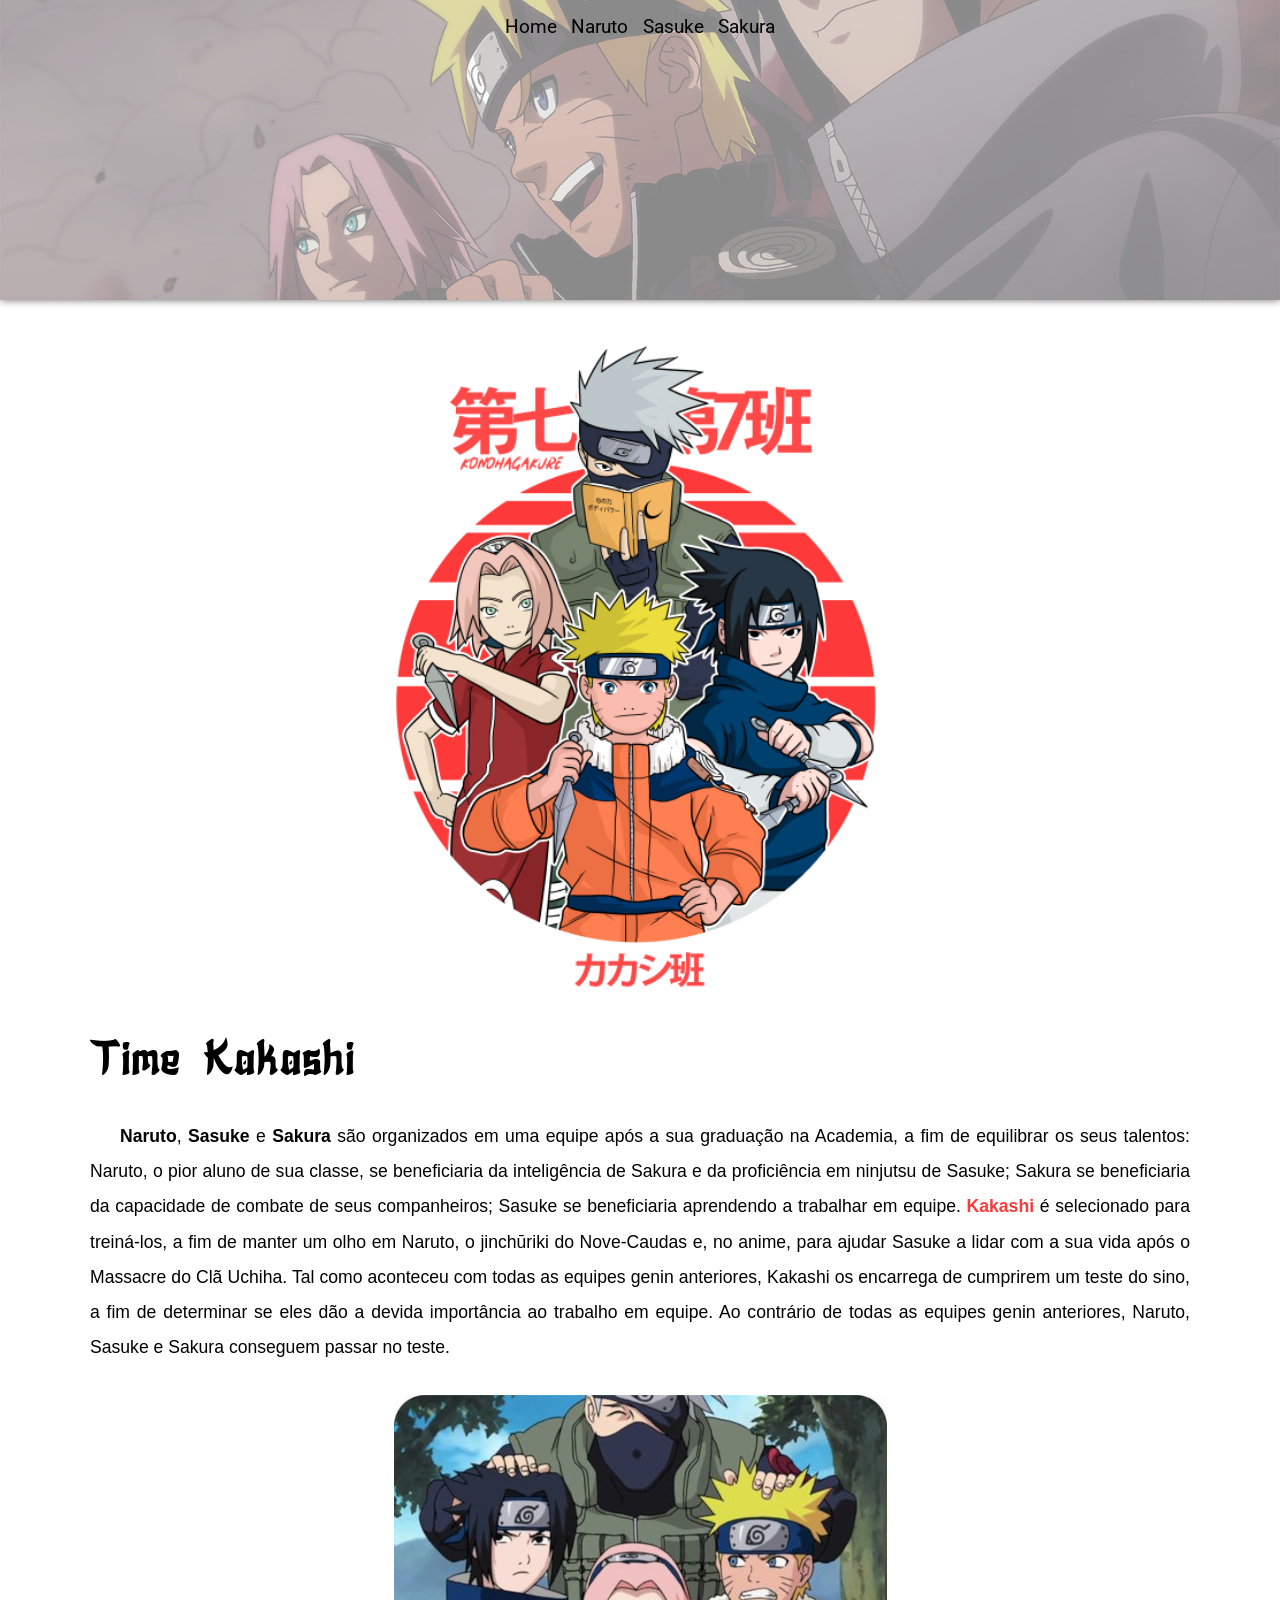
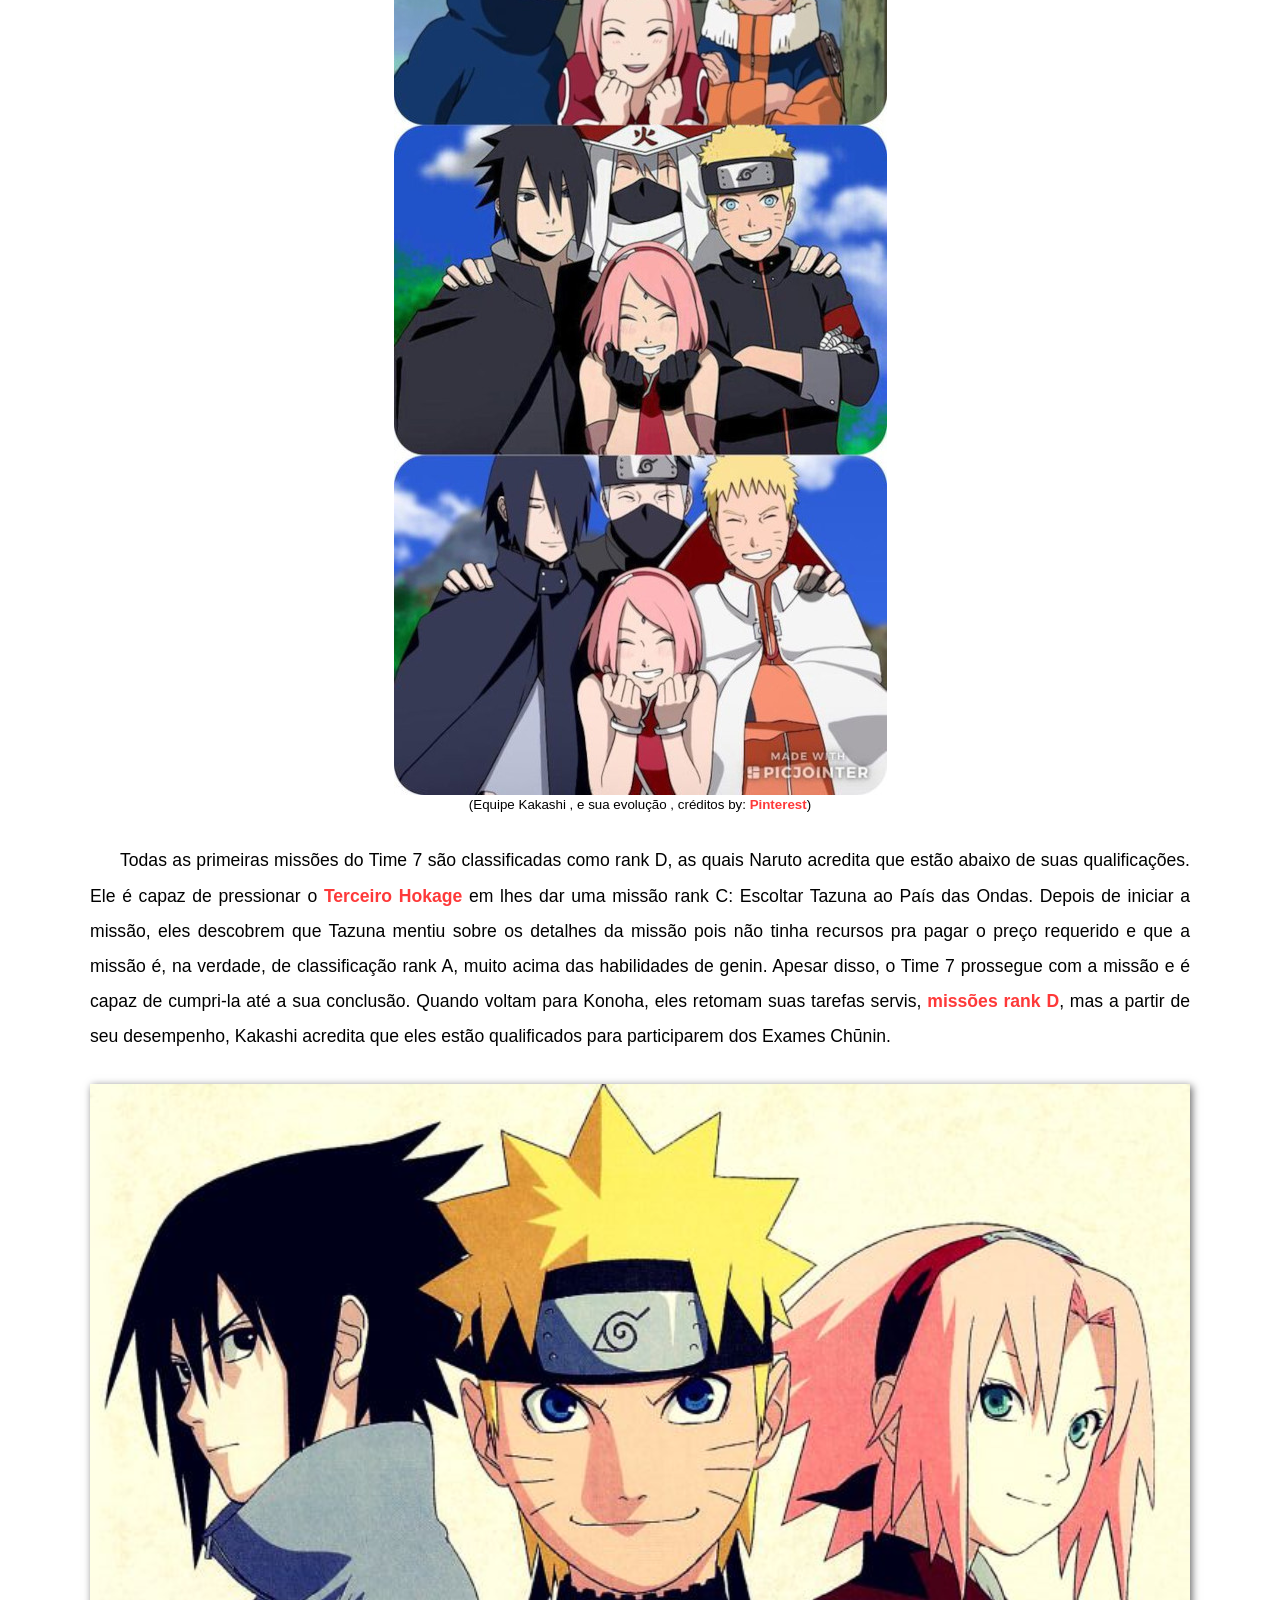
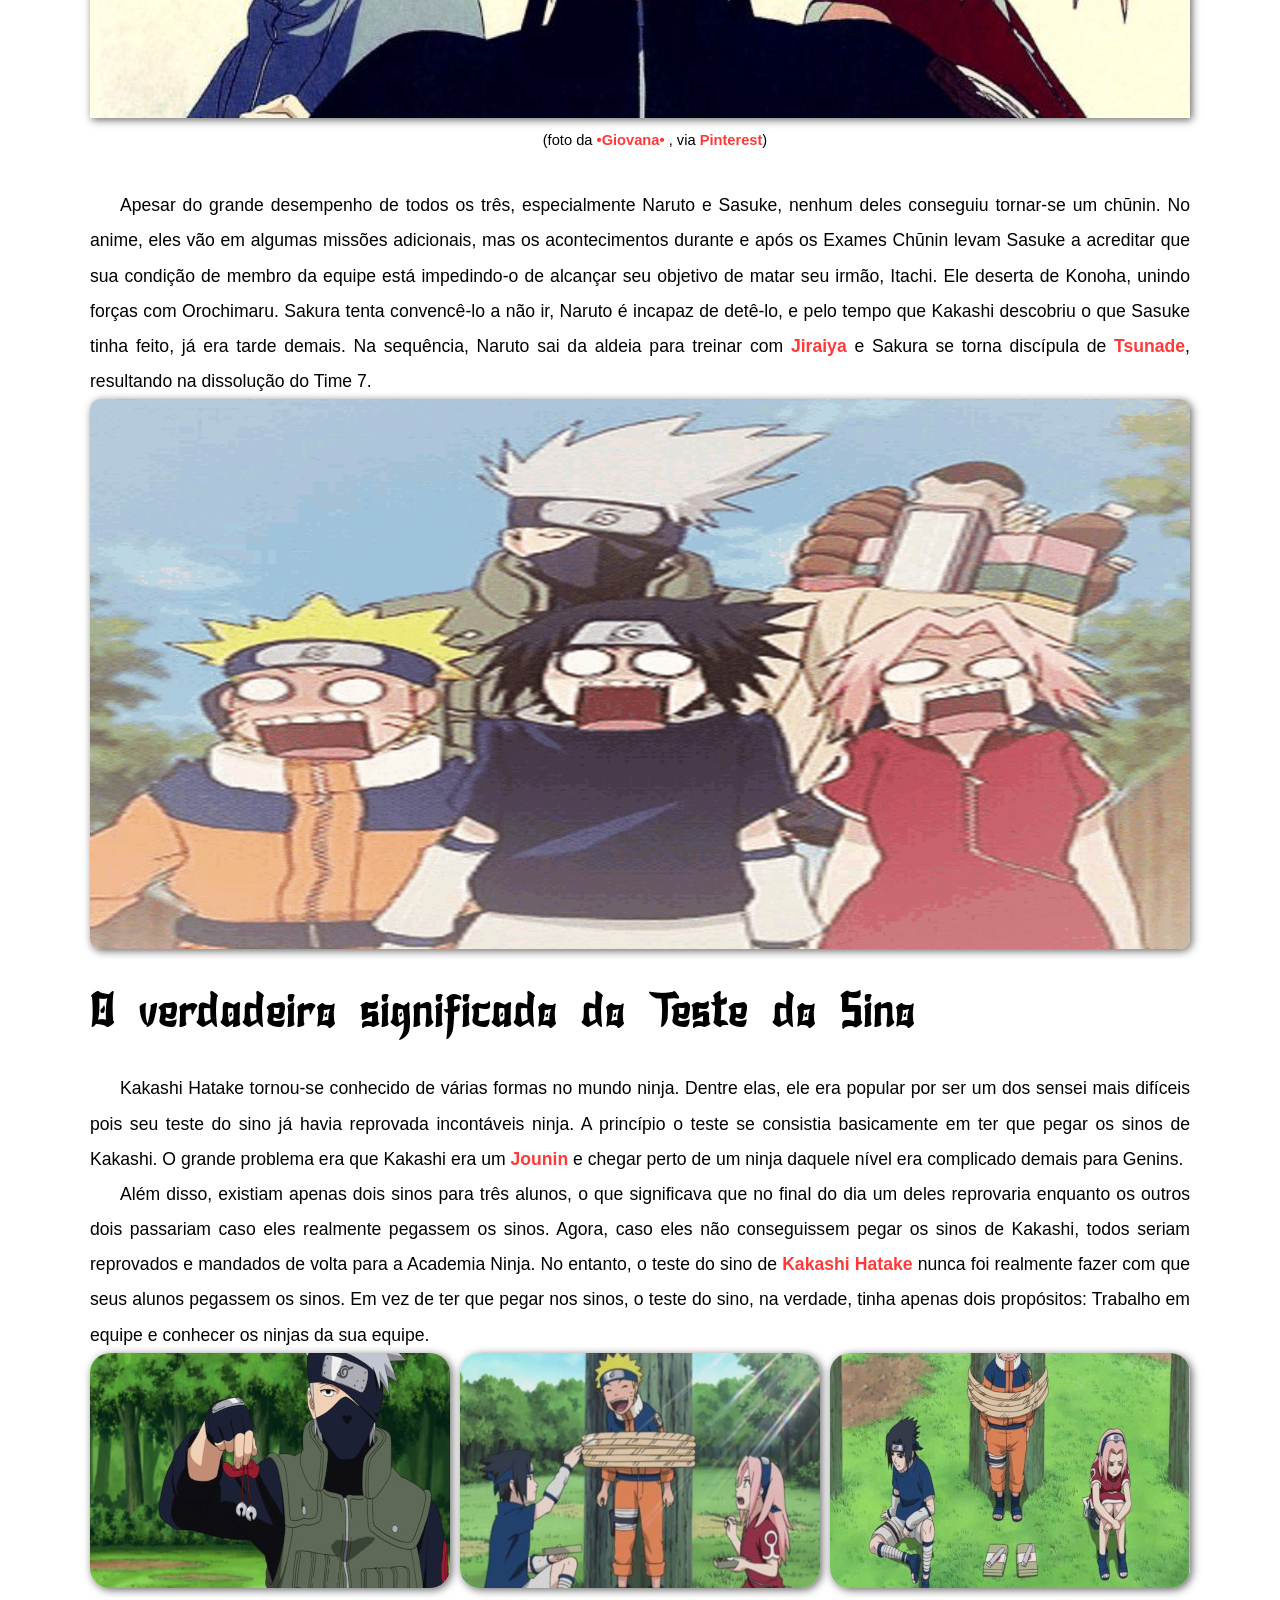
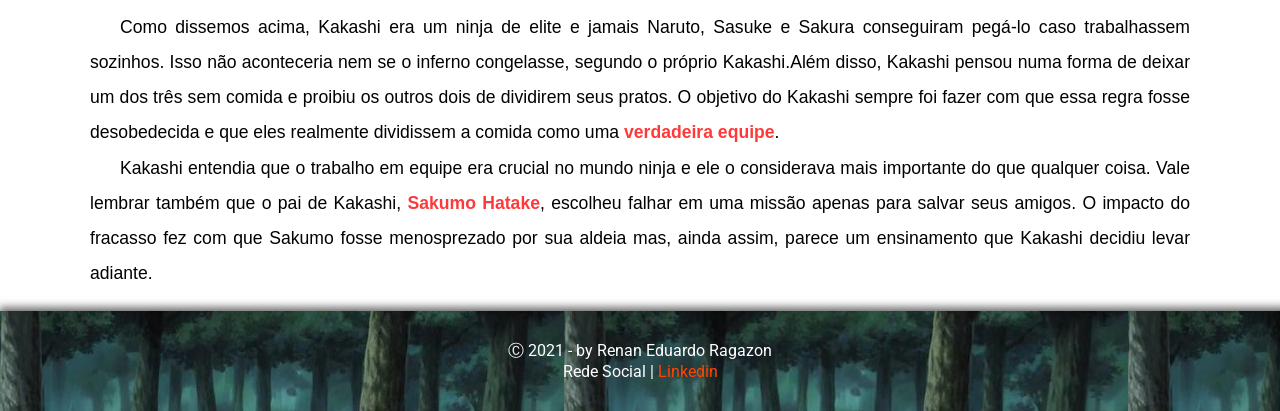
<file: index.html>
<!DOCTYPE html>
<html lang="pt-br">
<head>
    <meta charset="UTF-8">
    <meta http-equiv="X-UA-Compatible" content="IE=edge">
    <meta name="viewport" content="width=device-width, initial-scale=1.0">
    <link rel="shortcut icon" href="favicon_io/favicon.ico" type="image/x-icon">
    <link rel="stylesheet" href="style.css">
    <link rel="stylesheet" href="home.css">

    <title>Home</title>
</head>
<body>
    <header>
        <nav>
            <a href="index.html" target="_self" rel="prev">Home</a>
            <a href="naruto.html" target="_self" rel="next" id="naruto">Naruto</a>
            <a href="sasuke.html" target="_self" rel="next" id="sasuke">Sasuke</a>
            <a href="sakura.html" target="_self" rel="next" id="sakura">Sakura</a>
        </nav>
    </header>
    <main>
        <article>
            <img id="titulo" src="imagens-index/tituloo.png" alt="Time kakashi">
            <h2>Time Kakashi</h2>
            <p><a href="naruto.html" class="links">Naruto</a>, <a href="sasuke.html" class="links">Sasuke</a> e <a href="#" class="links">Sakura</a> são organizados em uma equipe após a sua graduação na Academia, a fim de equilibrar os seus talentos: Naruto, o pior aluno de sua classe, se beneficiaria da inteligência de Sakura e da proficiência em ninjutsu de Sasuke; Sakura se beneficiaria da capacidade de combate de seus companheiros; Sasuke se beneficiaria aprendendo a trabalhar em equipe. <strong>Kakashi</strong> é selecionado para treiná-los, a fim de manter um olho em Naruto, o jinchūriki do Nove-Caudas e, no anime, para ajudar Sasuke a lidar com a sua vida após o Massacre do Clã Uchiha. Tal como aconteceu com todas as equipes genin anteriores, Kakashi os encarrega de cumprirem um teste do sino, a fim de determinar se eles dão a devida importância ao trabalho em equipe. Ao contrário de todas as equipes genin anteriores, Naruto, Sasuke e Sakura conseguem passar no teste.</p>
            <picture>
                <source media="(max-width:400px)" srcset="imagens-index/fases-P.jpg" type="image/jpg">
                <source media="(max-width:530px )" srcset="imagens-index/fases-M.jpg" type="image/jpg">
                <img id="imagem01" src="imagens-index/fases-G.jpg" alt="time kakashi">
                <p style="text-align: center; margin-bottom: 30px;" ><small>(Equipe Kakashi , e sua evolução , créditos by: <strong>Pinterest</strong>)</small></p>
            </picture>
            <p>Todas as primeiras missões do Time 7 são classificadas como rank D, as quais Naruto acredita que estão abaixo de suas qualificações. Ele é capaz de pressionar o <strong>Terceiro Hokage</strong> em lhes dar uma missão rank C: Escoltar Tazuna ao País das Ondas. Depois de iniciar a missão, eles descobrem que Tazuna mentiu sobre os detalhes da missão pois não tinha recursos pra pagar o preço requerido e que a missão é, na verdade, de classificação rank A, muito acima das habilidades de genin. Apesar disso, o Time 7 prossegue com a missão e é capaz de cumpri-la até a sua conclusão. Quando voltam para Konoha, eles retomam suas tarefas servis, <strong>missões rank D</strong>, mas a partir de seu desempenho, Kakashi acredita que eles estão qualificados para participarem dos Exames Chūnin.</p>
            <img id="imagem02" src="imagens-index/team.jpg" alt="time kakashi">
            <p style="margin-bottom: 30px; text-align: center;"><small>(foto da <strong>•Giovana•</strong> , via <strong>Pinterest</strong>)</small></p>
            <p>Apesar do grande desempenho de todos os três, especialmente Naruto e Sasuke, nenhum deles conseguiu tornar-se um chūnin. No anime, eles vão em algumas missões adicionais, mas os acontecimentos durante e após os Exames Chūnin levam Sasuke a acreditar que sua condição de membro da equipe está impedindo-o de alcançar seu objetivo de matar seu irmão, Itachi. Ele deserta de Konoha, unindo forças com Orochimaru. Sakura tenta convencê-lo a não ir, Naruto é incapaz de detê-lo, e pelo tempo que Kakashi descobriu o que Sasuke tinha feito, já era tarde demais. Na sequência, Naruto sai da aldeia para treinar com <strong>Jiraiya</strong> e Sakura se torna discípula de <strong>Tsunade</strong>, resultando na dissolução do Time 7.</p>
            <div id="gif"> 
                <img id="img_gif"src="imagens-index/naruto-naruto-uzumaki.gif" alt="">
            </div>

            <h2>O verdadeiro significado do Teste do Sino</h2>

            <p>Kakashi Hatake tornou-se conhecido de várias formas no mundo ninja. Dentre elas, ele era popular por ser um dos sensei mais difíceis pois seu teste do sino já havia reprovada incontáveis ninja. A princípio o teste se consistia basicamente em ter que pegar os sinos de Kakashi. O grande problema era que Kakashi era um <strong>Jounin</strong> e chegar perto de um ninja daquele nível era complicado demais para Genins.</p>

            <p>Além disso, existiam apenas dois sinos para três alunos, o que significava que no final do dia um deles reprovaria enquanto os outros dois passariam caso eles realmente pegassem os sinos. Agora, caso eles não conseguissem pegar os sinos de Kakashi, todos seriam reprovados e mandados de volta para a Academia Ninja. No entanto, o teste do sino de<strong> Kakashi Hatake</strong> nunca foi realmente fazer com que seus alunos pegassem os sinos.
            Em vez de ter que pegar nos sinos, o teste do sino, na verdade, tinha apenas dois propósitos: Trabalho em equipe e conhecer os ninjas da sua equipe.</p>

            <ul>
                <li>
                    <picture>
                        <source media="(max-width:375px )" srcset="imagens-index/kakashi-teste-dos-sinos-naruto-p.jpg" type="image/jpg">
                        <img src="imagens-index/kakashi-teste-dos-sinos-naruto.jpg" alt="">
                    </picture>
                </li>
                <li>
                    <picture>
                        <source media="(max-width:375px )" srcset="imagens-index/sasuke-uchiha-p.jpg" type="image/jpg"><img src="imagens-index/sasuke-uchiha.jpg" alt="">
                    </picture>
                </li>
                <li><picture><source media="(max-width:375px )" srcset="imagens-index/teste-do-sino-kakashi-naruto-p.jpg" type="image/png"><img src="imagens-index/teste-do-sino-kakashi-naruto.jpg" alt=""></picture></li>
                
            </ul>

            <p>Como dissemos acima, Kakashi era um ninja de elite e jamais Naruto, Sasuke e Sakura conseguiram pegá-lo caso trabalhassem sozinhos. Isso não aconteceria nem se o inferno congelasse, segundo o próprio Kakashi.Além disso, Kakashi pensou numa forma de deixar um dos três sem comida e proibiu os outros dois de dividirem seus pratos. O objetivo do Kakashi sempre foi fazer com que essa regra fosse desobedecida e que eles realmente dividissem a comida como uma <strong>verdadeira equipe</strong>.</p>

            <p>Kakashi entendia que o trabalho em equipe era crucial no mundo ninja e ele o considerava mais importante do que qualquer coisa. Vale lembrar também que o pai de Kakashi, <strong>Sakumo Hatake</strong>, escolheu falhar em uma missão apenas para salvar seus amigos. O impacto do fracasso fez com que Sakumo fosse menosprezado por sua aldeia mas, ainda assim, parece um ensinamento que Kakashi decidiu levar adiante.</p>

          


        </article>
    </main>
    <footer>
        <p>Ⓒ 2021 - by Renan Eduardo Ragazon</p><p>Rede Social | <a href="https://www.linkedin.com/in/renan-ragazon-8a3184212/" target="_blank" rel="external">Linkedin</a></p>
    </footer>
</body>
</html>
</file>
<file: style.css>
@charset "UTF-8";
@import url('https://fonts.googleapis.com/css2?family=Roboto:ital,wght@0,100;0,300;0,400;0,500;0,700;0,900;1,100;1,300;1,400;1,500;1,700;1,900&display=swap');
@font-face {
    font-family:'font-ninja';
    src: url('Font/karasha/Karasha\ \(DEMO\).ttf') format('truetype');
}
*{
    margin:0px;
    padding:0px;
}
body{
    font-family: Arial, Helvetica, sans-serif;
}

main{
   
    min-width:250px;
    max-width:1100px ;
    margin: auto;
    margin-top: 20px;
    padding: 20px;
}



article > h2{
    font-family: 'font-ninja', Arial, Helvetica, sans-serif;
    margin-top:30px ;
    margin-bottom:30px ;
    font-size: 3em;
    font-weight: normal;
}
article > p{
    font-size: 1.1em;
    line-height: 2em;
    text-align: justify;
    text-indent: 30px;
    
}

footer{
    height: 100px;
    background-image: url(footer.jpg);
    box-shadow: 7px 4px 8px 8px rgb(0 0 0 / 57%);
}

footer > p {
    position: relative;
    top: 30%;
    font-size: 1em;
    font-weight: normal;
    text-align: center;
    font-family: 'Roboto', sans-serif; ;
    color: white;
}
footer > p > a{
    color: orangered;
    text-decoration: none;
}
footer > p > a:hover{
    text-shadow: 0px 0px 8px white;
    text-decoration: underline;
}

.links{
    text-decoration: none;
    font-weight: bold;
    color: black;
}
.links:hover{
    text-decoration: underline;
}
</file>
<file: home.css>
@charset "UTF=8";
/*Cabeçalho*/
header{
    background-image: url(imagens-index/team-7-wallpaper-5.jpg);
    background-repeat: no-repeat;
    background-size: cover;
    background-position: center;
    min-height: 300px;
    box-shadow: 0px 0px 8px rgba(0, 0, 0, 0.575);
}
/*Manu*/
nav{
   text-align: center;
   padding-top: 15px;
    
}

nav > a {
    color: black;
    font-size: 1.2em;
    text-decoration: none;
    font-family: 'Roboto', sans-serif;
    padding: 5px;
    transition: 0.5s;
}
nav a:hover{
    text-shadow: 0px 0px 8px black;
    color: white;
    text-decoration: underline;
}
nav a#naruto:hover{
    text-shadow: 0px 0px 8px black;
    color: rgb(226, 186, 8);
    text-decoration: underline;
}
nav a#sasuke:hover{
    text-shadow: 0px 0px 8px black;
    color: rgb(71, 5, 116);
    text-decoration: underline;
}
nav a#sakura:hover{
    text-shadow: 0px 0px 8px black;
    color: #E2798B;
    text-decoration: underline;
}

/*Negrito */
strong {
    color: #FE3939;
}
/*Imagens do conteúdo principal*/
img#titulo{
    width:50%;
    margin: auto;
    display: block;
}

img#imagem01{
    display: block;
    margin: auto;
    margin-top: 30px;
    
    
}

img#imagem02{
    width:100%;
    margin-top:30px;
    box-shadow: 2px 2px 8px rgba(0, 0, 0, 0.596);
    
}
/*Formatação da imagem com GIF*/
div#gif{
    position: relative;
    padding-bottom: 50%;
    
}
img#img_gif{
    position: absolute;
    width: 100%;
    height: 100%;
    border-radius: 10px;
    box-shadow: 2px 2px 8px rgba(0, 0, 0, 0.596);
}
/*Títulos*/
h3{
    margin-top: 20px;
    background-color: rgba(255, 99, 71, 0.356);
    padding: 10px;
    border-radius: 50px;
}
/*Imagens ao lado uma da outra*/
ul{
    text-align: justify;
}
ul > li{
    
    
    display: inline-block;
    text-align: justify;
}

ul::after{
    
    content:'';
    display: inline-block;
    width: 100%;
}

li  img {
    border-radius: 20px;
    box-shadow: 2px 2px 8px rgba(0, 0, 0, 0.596);
}
</file>
